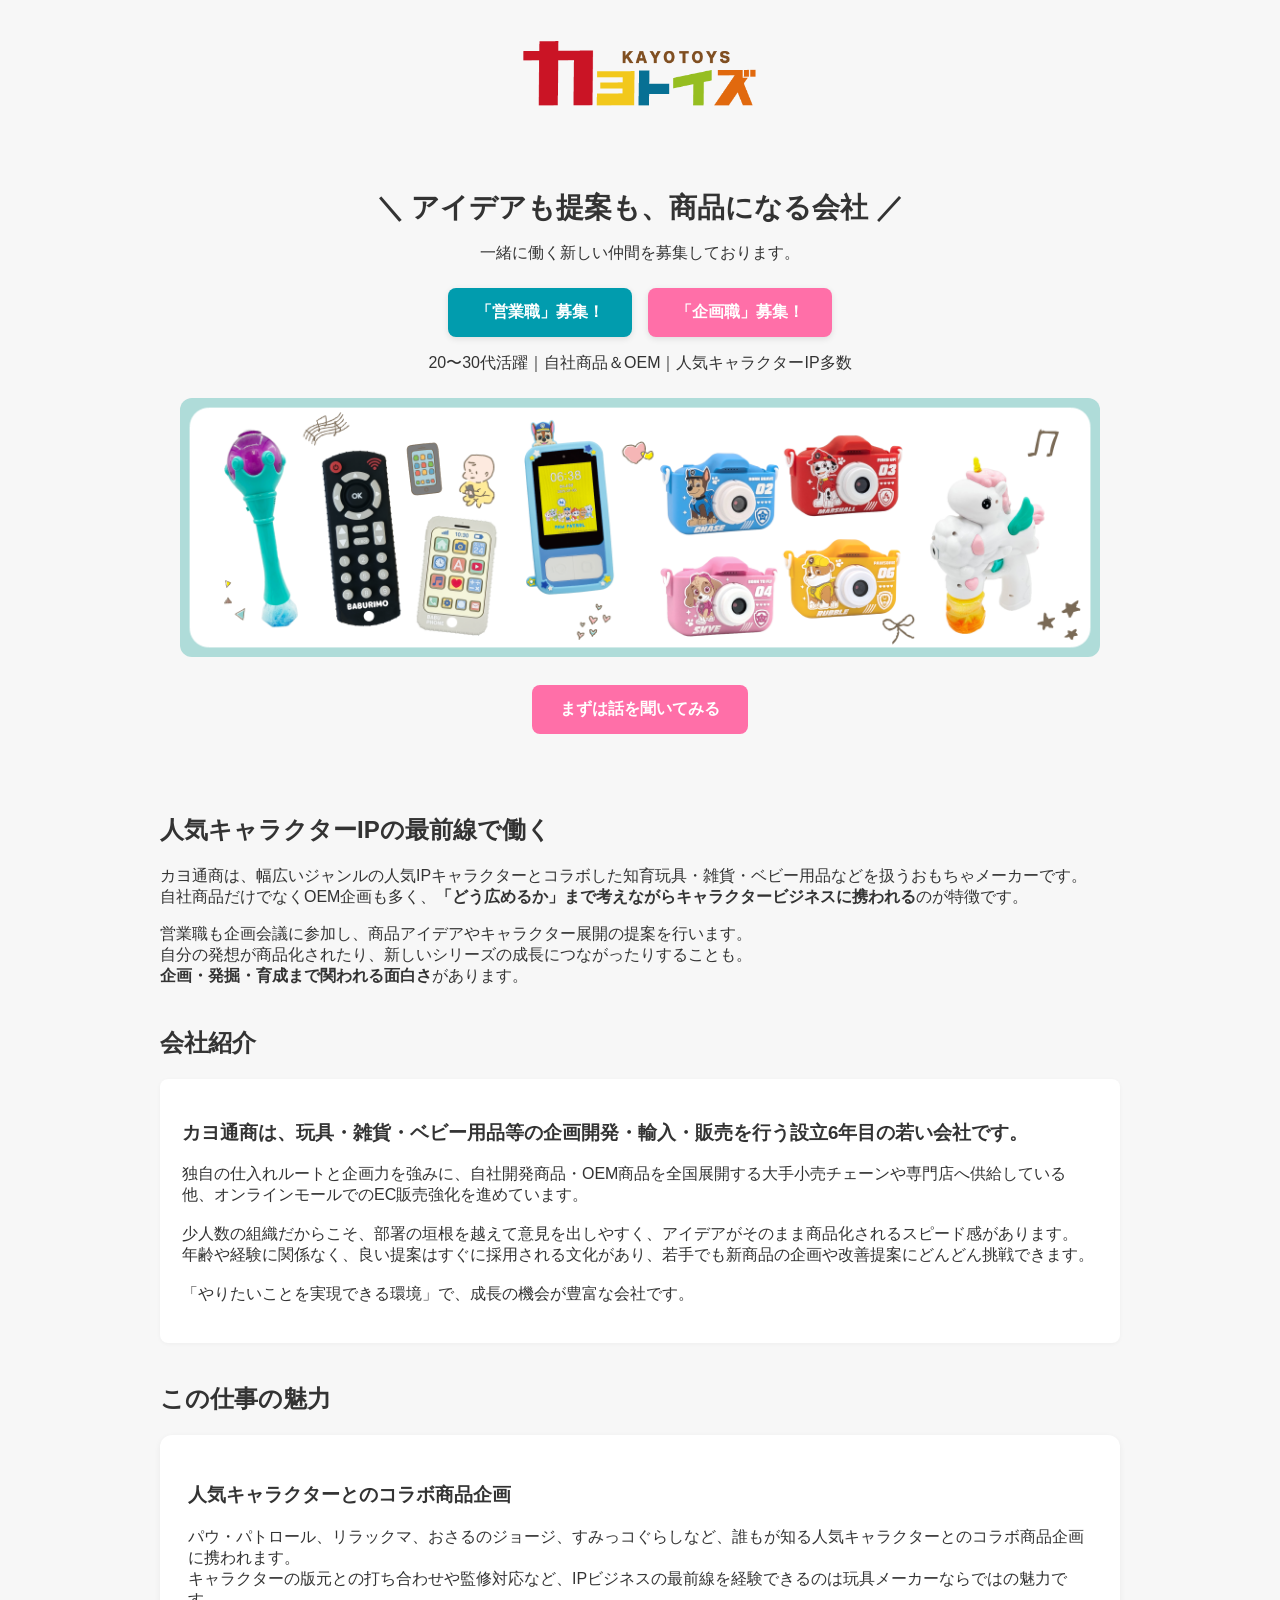
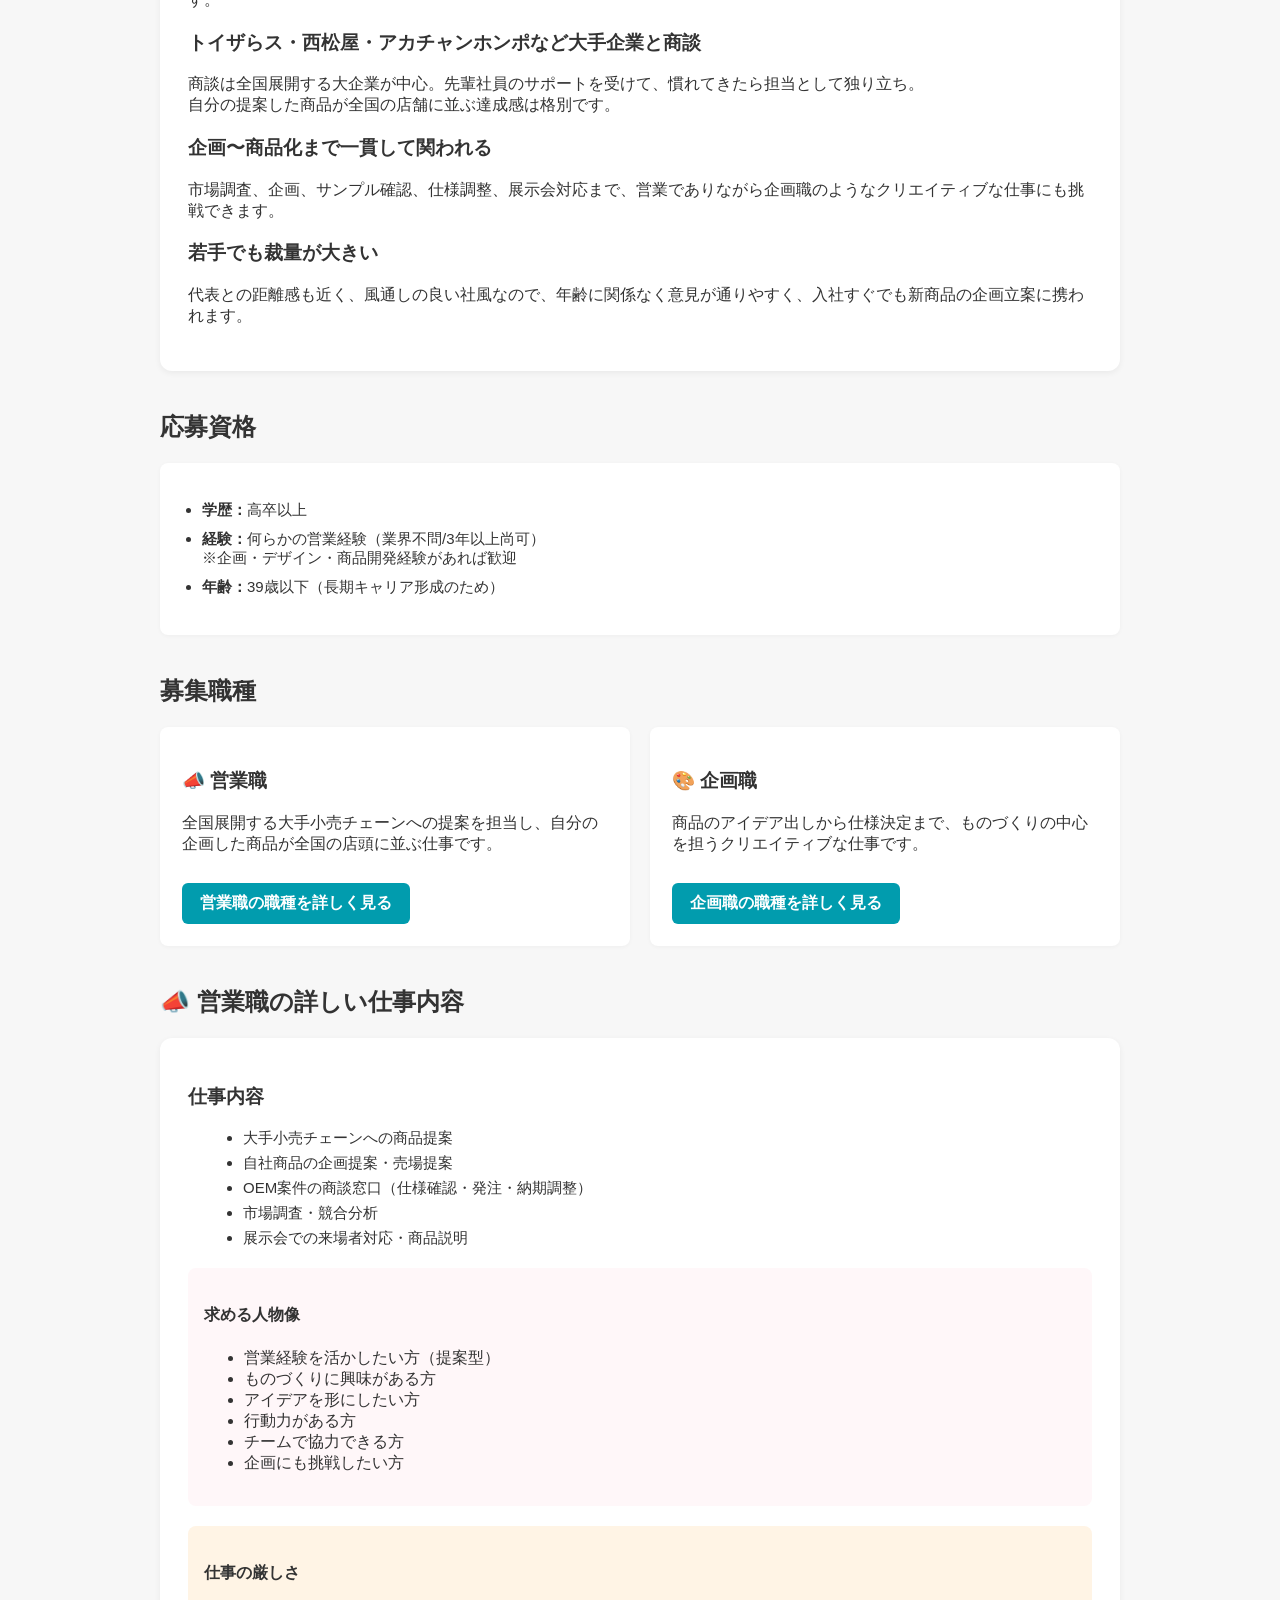
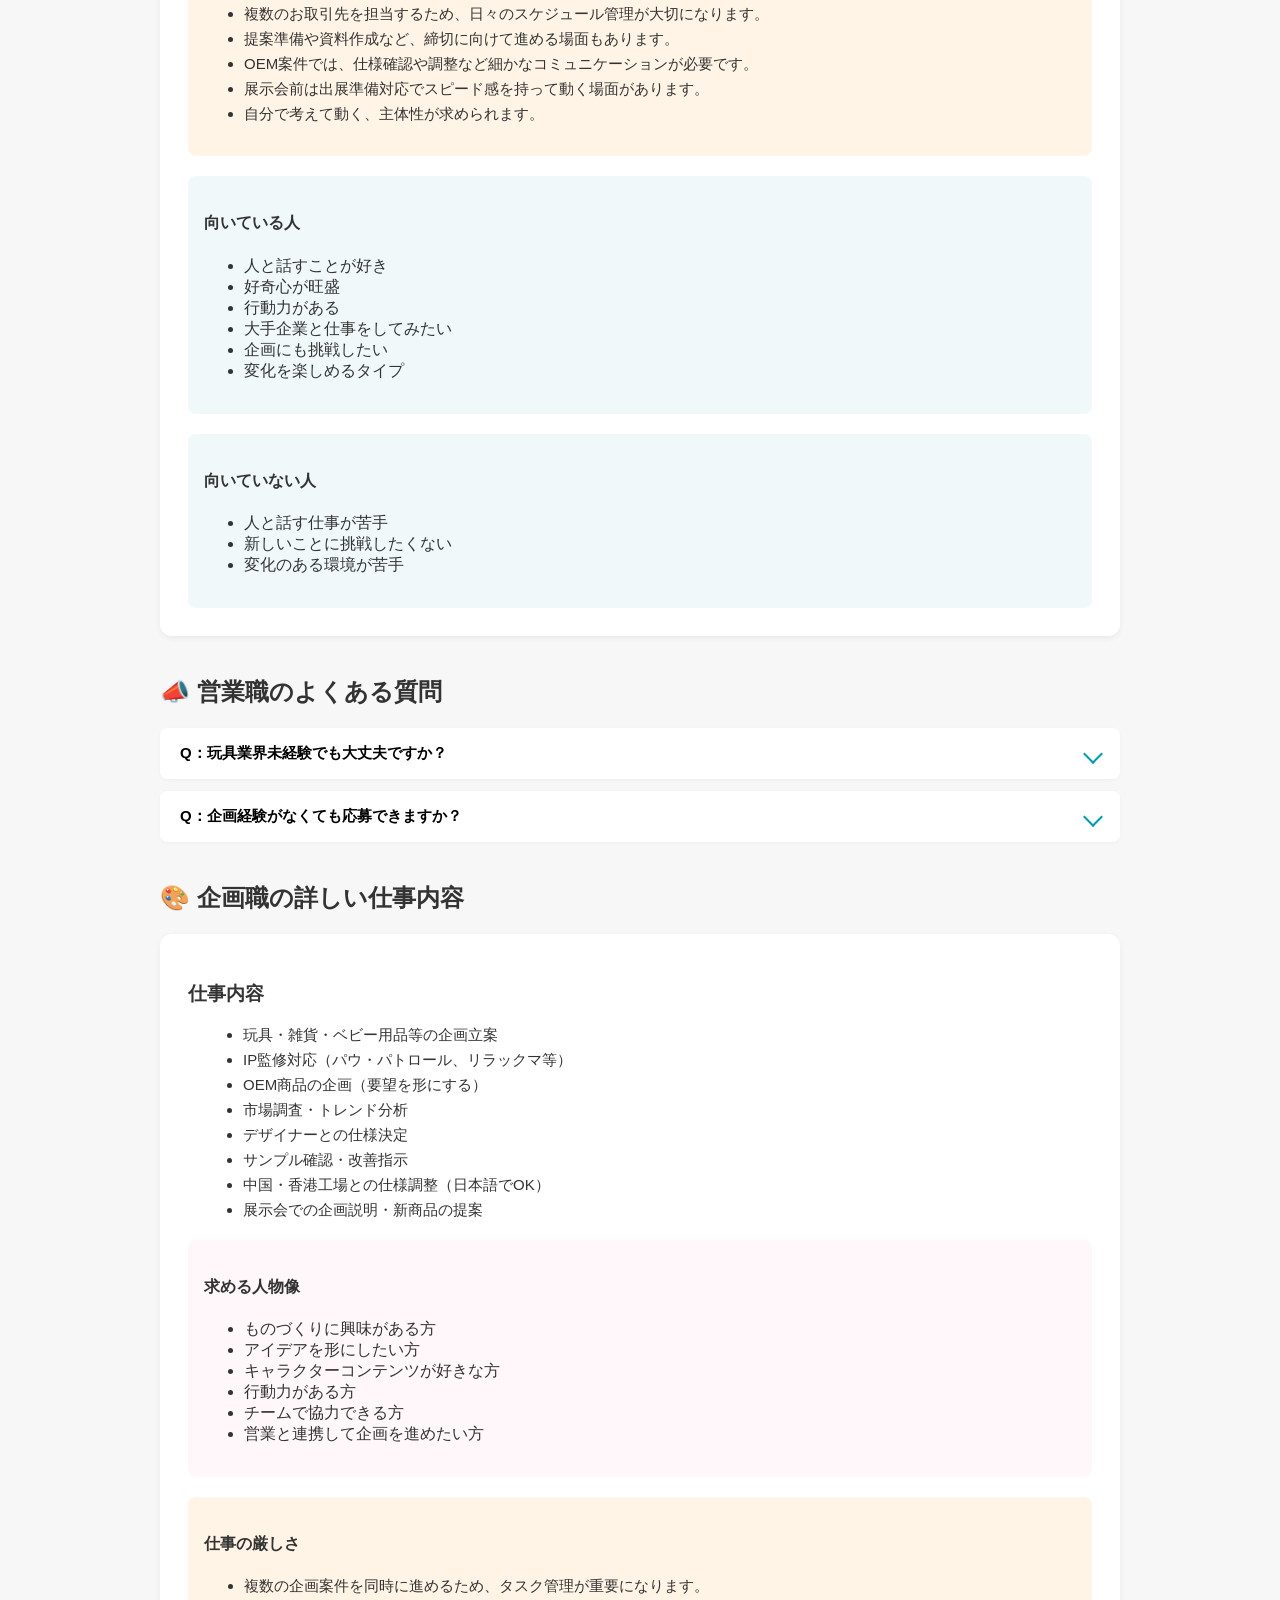
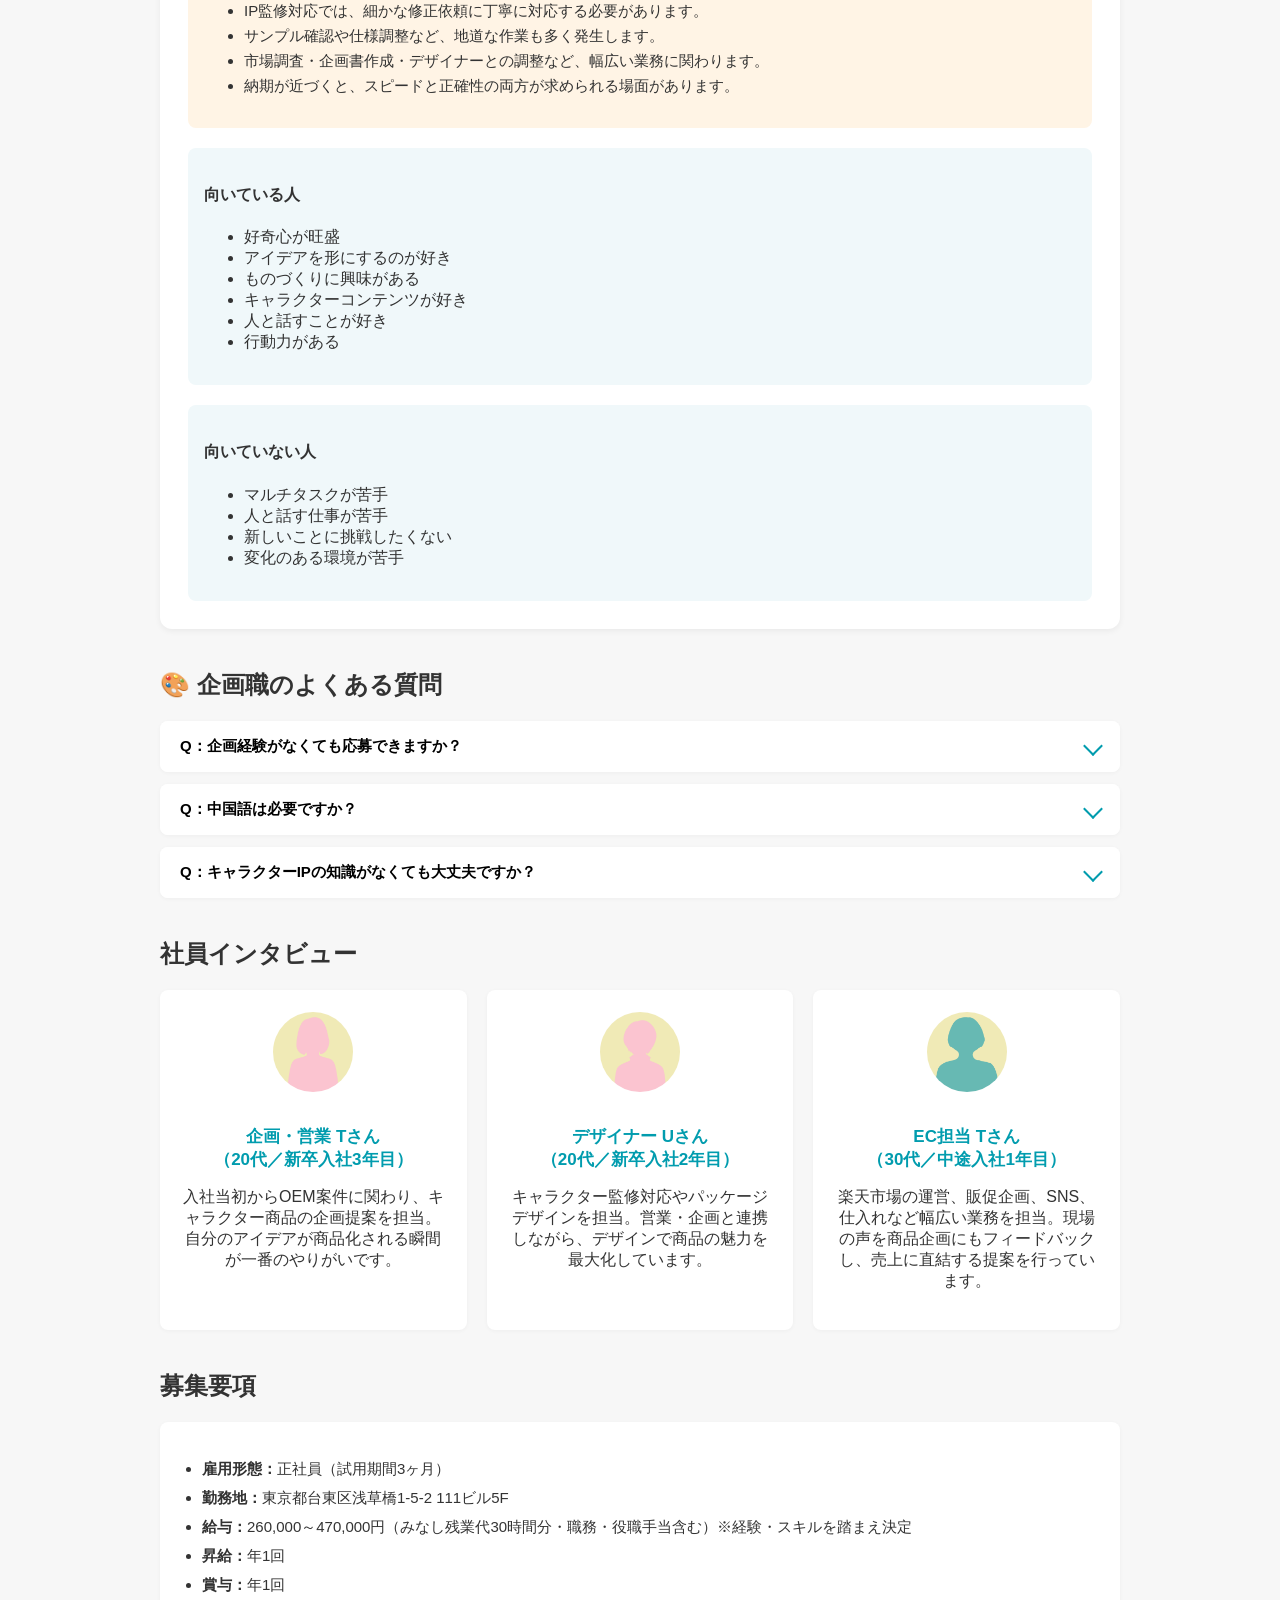
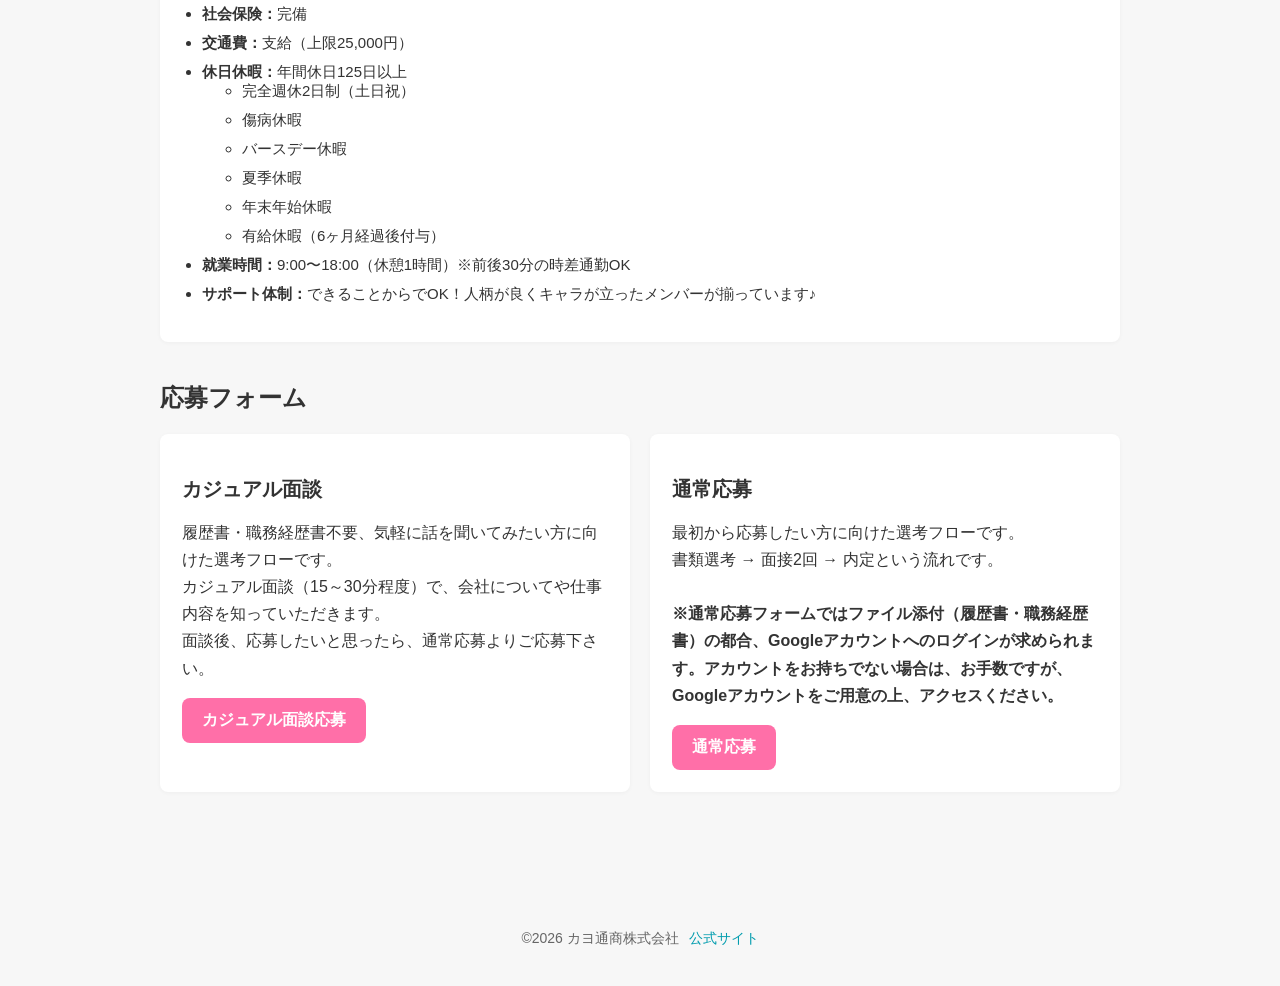
<file: index.html>
<!DOCTYPE html>
<html lang="ja">
<head>
  <meta charset="UTF-8">
  <meta name="viewport" content="width=device-width, initial-scale=1.0">
  <meta name="description" content="カヨ通商株式会社のキャリア採用・中途採用ページ。営業職・企画職を募集。自社商品・OEM・人気キャラクターIP多数。20〜30代が活躍するおもちゃ・知育玩具・ベビー用品メーカーです。">
  <title>営業職・企画職の採用｜カヨ通商株式会社（おもちゃ・知育玩具メーカー KAYO TOYS/カヨトイズ）</title>
  <link rel="stylesheet" href="style.css">
</head>

<body>

<div class="recruit-wrapper">

  <!-- 1 ロゴ -->
  <header class="recruit-header">
    <a href="https://kayo-trading.github.io/recruit/">
      <img src="img/kayo_logo.png" alt="カヨトイズ ロゴ" class="recruit-logo">
    </a>
  </header>

  <!-- 2〜5 ファーストビュー -->
  <section class="recruit-hero">
    <h1 class="recruit-hero-catch">＼ アイデアも提案も、商品になる会社 ／</h1>
    <p class="recruit-hero-sub">一緒に働く新しい仲間を募集しております。</p>

    <div class="recruit-hero-buttons">
      <a href="#sales-detail" class="recruit-hero-btn recruit-hero-btn--blue">「営業職」募集！</a>
      <a href="#planning-detail" class="recruit-hero-btn recruit-hero-btn--pink">「企画職」募集！</a>
    </div>

    <p class="recruit-hero-sub">20〜30代活躍｜自社商品＆OEM｜人気キャラクターIP多数</p>

    <div class="recruit-hero-image">
      <img src="img/hero_main.png" alt="カヨ通商株式会社のかわいいおもちゃ・玩具とキャリア採用・中途採用メインビジュアル">
    </div>

    <div class="recruit-hero-cta-wrap">
      <a href="#entry" class="recruit-hero-cta">まずは話を聞いてみる</a>
    </div>
  </section>

  <!-- ★ 人気IPアピール（追加） -->
  <section class="recruit-section">
    <h2 class="recruit-section-title">人気キャラクターIPの最前線で働く</h2>
    <p>
      カヨ通商は、幅広いジャンルの人気IPキャラクターとコラボした知育玩具・雑貨・ベビー用品などを扱うおもちゃメーカーです。<br>
      自社商品だけでなくOEM企画も多く、<strong>「どう広めるか」まで考えながらキャラクタービジネスに携われる</strong>のが特徴です。
    </p>
    <p>
      営業職も企画会議に参加し、商品アイデアやキャラクター展開の提案を行います。<br>
      自分の発想が商品化されたり、新しいシリーズの成長につながったりすることも。<br>
      <strong>企画・発掘・育成まで関われる面白さ</strong>があります。
    </p>
  </section>

  <!-- 会社紹介 -->
  <section class="recruit-section">
    <h2 class="recruit-section-title">会社紹介</h2>
    <div class="recruit-card">
      <h3>カヨ通商は、玩具・雑貨・ベビー用品等の企画開発・輸入・販売を行う設立6年目の若い会社です。</h3>
      <p>
        独自の仕入れルートと企画力を強みに、自社開発商品・OEM商品を全国展開する大手小売チェーンや専門店へ供給している他、オンラインモールでのEC販売強化を進めています。<br><br>
        少人数の組織だからこそ、部署の垣根を越えて意見を出しやすく、アイデアがそのまま商品化されるスピード感があります。<br>
        年齢や経験に関係なく、良い提案はすぐに採用される文化があり、若手でも新商品の企画や改善提案にどんどん挑戦できます。<br><br>
        「やりたいことを実現できる環境」で、成長の機会が豊富な会社です。
      </p>
    </div>
  </section>

  <!-- この仕事の魅力 -->
  <section class="recruit-section">
    <h2 class="recruit-section-title">この仕事の魅力</h2>

    <div class="recruit-job-card">
      <h3>人気キャラクターとのコラボ商品企画</h3>
      <p>
        パウ・パトロール、リラックマ、おさるのジョージ、すみっコぐらしなど、誰もが知る人気キャラクターとのコラボ商品企画に携われます。<br>
        キャラクターの版元との打ち合わせや監修対応など、IPビジネスの最前線を経験できるのは玩具メーカーならではの魅力です。
      </p>

      <h3>トイザらス・西松屋・アカチャンホンポなど大手企業と商談</h3>
      <p>
        商談は全国展開する大企業が中心。先輩社員のサポートを受けて、慣れてきたら担当として独り立ち。<br>
        自分の提案した商品が全国の店舗に並ぶ達成感は格別です。
      </p>

      <h3>企画〜商品化まで一貫して関われる</h3>
      <p>
        市場調査、企画、サンプル確認、仕様調整、展示会対応まで、営業でありながら企画職のようなクリエイティブな仕事にも挑戦できます。
      </p>

      <h3>若手でも裁量が大きい</h3>
      <p>
        代表との距離感も近く、風通しの良い社風なので、年齢に関係なく意見が通りやすく、入社すぐでも新商品の企画立案に携われます。
      </p>
    </div>
  </section>

  <!-- ★ 応募資格（共通） -->
  <section class="recruit-section">
    <h2 class="recruit-section-title">応募資格</h2>

    <div class="recruit-card">
      <ul class="recruit-list">
        <li><strong>学歴：</strong>高卒以上</li>
        <li><strong>経験：</strong>何らかの営業経験（業界不問/3年以上尚可）<br>※企画・デザイン・商品開発経験があれば歓迎</li>
        <li><strong>年齢：</strong>39歳以下（長期キャリア形成のため）</li>
      </ul>
    </div>
  </section>


  <!-- 募集職種概要 -->
  <section class="recruit-section">
    <h2 class="recruit-section-title">募集職種</h2>

    <div class="recruit-job-summary">
      <div class="recruit-job-summary-item">
        <h3>📣 営業職</h3>
        <p>全国展開する大手小売チェーンへの提案を担当し、自分の企画した商品が全国の店頭に並ぶ仕事です。</p>
        <a href="#sales-detail" class="recruit-job-summary-link">営業職の職種を詳しく見る</a>
      </div>

      <div class="recruit-job-summary-item">
        <h3>🎨 企画職</h3>
        <p>商品のアイデア出しから仕様決定まで、ものづくりの中心を担うクリエイティブな仕事です。</p>
        <a href="#planning-detail" class="recruit-job-summary-link">企画職の職種を詳しく見る</a>
      </div>
    </div>
  </section>

  <!-- 営業職カード -->
  <section class="recruit-section" id="sales-detail">
    <h2 class="recruit-section-title">📣 営業職の詳しい仕事内容</h2>

    <div class="recruit-job-card">
      <h3>仕事内容</h3>
      <ul class="recruit-job-list">
        <li>大手小売チェーンへの商品提案</li>
        <li>自社商品の企画提案・売場提案</li>
        <li>OEM案件の商談窓口（仕様確認・発注・納期調整）</li>
        <li>市場調査・競合分析</li>
        <li>展示会での来場者対応・商品説明</li>
      </ul>

      <!-- 求める人物像（営業） -->
      <div class="recruit-person-box">
        <h4>求める人物像</h4>
        <ul>
          <li>営業経験を活かしたい方（提案型）</li>
          <li>ものづくりに興味がある方</li>
          <li>アイデアを形にしたい方</li>
          <li>行動力がある方</li>
          <li>チームで協力できる方</li>
          <li>企画にも挑戦したい方</li>
        </ul>
      </div>

      <!-- 仕事の厳しさ（営業） -->
      <div class="recruit-hard-box">
        <h4>仕事の厳しさ</h4>
        <ul>
          <li>複数のお取引先を担当するため、日々のスケジュール管理が大切になります。</li>
          <li>提案準備や資料作成など、締切に向けて進める場面もあります。</li>
          <li>OEM案件では、仕様確認や調整など細かなコミュニケーションが必要です。</li>
          <li>展示会前は出展準備対応でスピード感を持って動く場面があります。</li>
          <li>自分で考えて動く、主体性が求められます。</li>
        </ul>
      </div>

      <!-- 向いている人／向いていない人 -->
      <div class="recruit-job-box">
        <h4>向いている人</h4>
        <ul>
          <li>人と話すことが好き</li>
          <li>好奇心が旺盛</li>
          <li>行動力がある</li>
          <li>大手企業と仕事をしてみたい</li>
          <li>企画にも挑戦したい</li>
          <li>変化を楽しめるタイプ</li>
        </ul>
      </div>

      <div class="recruit-job-box">
        <h4>向いていない人</h4>
        <ul>
          <li>人と話す仕事が苦手</li>
          <li>新しいことに挑戦したくない</li>
          <li>変化のある環境が苦手</li>
        </ul>
      </div

    </div>
  </section>

  <!-- 営業職FAQ -->
  <section class="recruit-section">
    <h2 class="recruit-section-title">📣 営業職のよくある質問</h2>

    <div class="recruit-accordion">
      <div class="recruit-accordion-item">
        <button class="recruit-accordion-btn">
          Q：玩具業界未経験でも大丈夫ですか？
          <span class="recruit-accordion-icon"></span>
        </button>
        <div class="recruit-accordion-content">
          <p>A：問題ありません。ほとんどの社員が業界未経験からスタートしています。</p>
        </div>
      </div>

      <div class="recruit-accordion-item">
        <button class="recruit-accordion-btn">
          Q：企画経験がなくても応募できますか？
          <span class="recruit-accordion-icon"></span>
        </button>
        <div class="recruit-accordion-content">
          <p>A：歓迎します。営業職でも企画に関わる機会が多く、入社後に学べます。</p>
        </div>
      </div>
    </div>
  </section>

  <!-- 企画職カード -->
  <section class="recruit-section" id="planning-detail">
    <h2 class="recruit-section-title">🎨 企画職の詳しい仕事内容</h2>

    <div class="recruit-job-card">
      <h3>仕事内容</h3>
      <ul class="recruit-job-list">
        <li>玩具・雑貨・ベビー用品等の企画立案</li>
        <li>IP監修対応（パウ・パトロール、リラックマ等）</li>
        <li>OEM商品の企画（要望を形にする）</li>
        <li>市場調査・トレンド分析</li>
        <li>デザイナーとの仕様決定</li>
        <li>サンプル確認・改善指示</li>
        <li>中国・香港工場との仕様調整（日本語でOK）</li>
        <li>展示会での企画説明・新商品の提案</li>
      </ul>

      <!-- 求める人物像（企画） -->
      <div class="recruit-person-box">
        <h4>求める人物像</h4>
        <ul>
          <li>ものづくりに興味がある方</li>
          <li>アイデアを形にしたい方</li>
          <li>キャラクターコンテンツが好きな方</li>
          <li>行動力がある方</li>
          <li>チームで協力できる方</li>
          <li>営業と連携して企画を進めたい方</li>
        </ul>
      </div>

      <!-- 仕事の厳しさ（企画） -->
      <div class="recruit-hard-box">
        <h4>仕事の厳しさ</h4>
        <ul>
          <li>複数の企画案件を同時に進めるため、タスク管理が重要になります。</li>
          <li>IP監修対応では、細かな修正依頼に丁寧に対応する必要があります。</li>
          <li>サンプル確認や仕様調整など、地道な作業も多く発生します。</li>
          <li>市場調査・企画書作成・デザイナーとの調整など、幅広い業務に関わります。</li>
          <li>納期が近づくと、スピードと正確性の両方が求められる場面があります。</li>
        </ul>
      </div>

      <!-- 向いている人／向いていない人 -->
      <div class="recruit-job-box">
        <h4>向いている人</h4>
        <ul>
          <li>好奇心が旺盛</li>
          <li>アイデアを形にするのが好き</li>
          <li>ものづくりに興味がある</li>
          <li>キャラクターコンテンツが好き</li>
          <li>人と話すことが好き</li>
          <li>行動力がある</li>
        </ul>
      </div>

      <div class="recruit-job-box">
        <h4>向いていない人</h4>
        <ul>
          <li>マルチタスクが苦手</li>
          <li>人と話す仕事が苦手</li>
          <li>新しいことに挑戦したくない</li>
          <li>変化のある環境が苦手</li>
        </ul>
      </div>

    </div>
  </section>

  <!-- 10 企画職FAQ -->
  <section class="recruit-section">
    <h2 class="recruit-section-title">🎨 企画職のよくある質問</h2>

    <div class="recruit-accordion">
      <div class="recruit-accordion-item">
        <button class="recruit-accordion-btn">
          Q：企画経験がなくても応募できますか？
          <span class="recruit-accordion-icon"></span>
        </button>
        <div class="recruit-accordion-content">
          <p>A：営業経験があれば歓迎します。企画は入社後に学べる環境です。</p>
        </div>
      </div>

      <div class="recruit-accordion-item">
        <button class="recruit-accordion-btn">
          Q：中国語は必要ですか？
          <span class="recruit-accordion-icon"></span>
        </button>
        <div class="recruit-accordion-content">
          <p>A：中国・香港スタッフとは日本語でコミュニケーションが取れます。</p>
        </div>
      </div>

      <div class="recruit-accordion-item">
        <button class="recruit-accordion-btn">
          Q：キャラクターIPの知識がなくても大丈夫ですか？
          <span class="recruit-accordion-icon"></span>
        </button>
        <div class="recruit-accordion-content">
          <p>A：興味があれば問題ありません。先輩社員がサポートします。</p>
        </div>
      </div>
    </div>
  </section>

  <!-- 11 社員インタビュー -->
  <section class="recruit-section">
    <h2 class="recruit-section-title">社員インタビュー</h2>

    <div class="recruit-three-col">

      <div class="recruit-col">
        <img src="img/icon_A.png" alt="企画/営業 Tさん" class="recruit-icon">
        <h3 class="recruit-icon-title">企画・営業 Tさん<br>（20代／新卒入社3年目）</h3>
        <p>入社当初からOEM案件に関わり、キャラクター商品の企画提案を担当。自分のアイデアが商品化される瞬間が一番のやりがいです。</p>
      </div>

      <div class="recruit-col">
        <img src="img/icon_B.png" alt="デザイナー Uさん" class="recruit-icon">
        <h3 class="recruit-icon-title">デザイナー Uさん<br>（20代／新卒入社2年目）</h3>
        <p>キャラクター監修対応やパッケージデザインを担当。営業・企画と連携しながら、デザインで商品の魅力を最大化しています。</p>
      </div>

      <div class="recruit-col">
        <img src="img/icon_C.png" alt="EC Tさん" class="recruit-icon">
        <h3 class="recruit-icon-title">EC担当 Tさん<br>（30代／中途入社1年目）</h3>
        <p>楽天市場の運営、販促企画、SNS、仕入れなど幅広い業務を担当。現場の声を商品企画にもフィードバックし、売上に直結する提案を行っています。</p>
      </div>

    </div>
  </section>

  <!-- 12 募集要項 -->
  <section class="recruit-section">
    <h2 class="recruit-section-title">募集要項</h2>

    <div class="recruit-card">
      <ul class="recruit-list">
        <li><strong>雇用形態：</strong>正社員（試用期間3ヶ月）</li>
        <li><strong>勤務地：</strong>東京都台東区浅草橋1-5-2 111ビル5F</li>
        <li><strong>給与：</strong>260,000～470,000円（みなし残業代30時間分・職務・役職手当含む）※経験・スキルを踏まえ決定</li>
        <li><strong>昇給：</strong>年1回</li>
        <li><strong>賞与：</strong>年1回</li>
        <li><strong>社会保険：</strong>完備</li>
        <li><strong>交通費：</strong>支給（上限25,000円）</li>
        <li><strong>休日休暇：</strong>年間休日125日以上  
          <ul>
            <li>完全週休2日制（土日祝）</li>
            <li>傷病休暇</li>
            <li>バースデー休暇</li>
            <li>夏季休暇</li>
            <li>年末年始休暇</li>
            <li>有給休暇（6ヶ月経過後付与）</li>
          </ul>
        </li>
        <li><strong>就業時間：</strong>9:00〜18:00（休憩1時間）※前後30分の時差通勤OK</li>
        <li><strong>サポート体制：</strong>できることからでOK！人柄が良くキャラが立ったメンバーが揃っています♪</li>
      </ul>
    </div>
  </section>

  <!-- 13 応募フォーム（2列カード） -->
  <section class="recruit-section" id="entry">
    <h2 class="recruit-section-title">応募フォーム</h2>

    <div class="recruit-entry-cards">

      <!-- カジュアル面談 -->
      <div class="recruit-entry-card">
        <h3>カジュアル面談</h3>
        <p>
          履歴書・職務経歴書不要、気軽に話を聞いてみたい方に向けた選考フローです。<br>
          カジュアル面談（15～30分程度）で、会社についてや仕事内容を知っていただきます。<br>
          面談後、応募したいと思ったら、通常応募よりご応募下さい。
        </p>

        <a href="https://docs.google.com/forms/d/e/1FAIpQLSeRjRHtatqXCQrYH2rYLNWP7q6jqspN0ZPMKdknqwQxF1H4yQ/viewform?usp=dialog" target="_blank" class="recruit-entry-btn">
          カジュアル面談応募
        </a>
      </div>

      <!-- 通常応募 -->
      <div class="recruit-entry-card">
        <h3>通常応募</h3>
        <p>
          最初から応募したい方に向けた選考フローです。<br>
          書類選考 → 面接2回 → 内定という流れです。<br><br>
          <b>※通常応募フォームではファイル添付（履歴書・職務経歴書）の都合、Googleアカウントへのログインが求められます。アカウントをお持ちでない場合は、お手数ですが、Googleアカウントをご用意の上、アクセスください。</b>
        </p>

        <a href="https://docs.google.com/forms/d/e/1FAIpQLSdWBcS-CcsXR3FE0sm-ChhaIYlipD2BWMWzk8GUBcuDucqCXw/viewform?usp=dialog" target="_blank" class="recruit-entry-btn">
          通常応募
        </a>
      </div>

    </div>
  </section>

</div>

<footer class="recruit-footer">
  <p>
    ©2026 カヨ通商株式会社  
    <a href="https://kayo-trading.com/" target="_blank" rel="noopener">公式サイト</a>
  </p>
</footer>

<a href="#" class="recruit-top-btn">▲ TOPに戻る</a>

<script src="script.js"></script>

</body>
</html>
</file>
<file: style.css>
/* ===========================
   recruit専用デザイン（完全版）
=========================== */

/* 全体 */
body {
  font-family: "Noto Sans JP", sans-serif;
  background: #f7f7f7;
  color: #333;
  margin: 0;
}

/* PC幅調整 */
.recruit-wrapper {
  max-width: 960px;
  margin: 0 auto;
  padding: 20px;
}

/* ロゴ */
.recruit-logo {
  width: 240px;
  display: block;
  margin: 20px auto;
}

@media (max-width: 768px) {
  .recruit-logo {
    width: 180px;
  }
}

/* HERO */
.recruit-hero {
  text-align: center;
  padding: 40px 20px;
}

.recruit-hero-catch {
  font-size: 28px;
  font-weight: 700;
  margin-bottom: 12px;
}

.recruit-hero-sub {
  font-size: 16px;
  margin-bottom: 24px;
}

.recruit-hero-image img {
  width: 100%;
  border-radius: 12px;
  margin-bottom: 24px;
}

.recruit-hero-cta-wrap {
  text-align: center;
}

.recruit-hero-cta {
  display: inline-block;
  background: #FF6FA8;
  color: #fff;
  padding: 14px 28px;
  border-radius: 8px;
  font-weight: 700;
  text-decoration: none;
}

.recruit-hero-cta:hover {
  background: #019CAE;
}

@media (max-width: 768px) {
  .recruit-hero-cta {
    width: 100%;
    box-sizing: border-box;
  }
}

/* セクション */
.recruit-section {
  margin: 40px 0;
}

.recruit-section-title {
  font-size: 24px;
  font-weight: 700;
  margin-bottom: 20px;
}

/* 募集職種概要 */
.recruit-job-summary {
  display: flex;
  gap: 20px;
}

.recruit-job-summary-item {
  flex: 1;
  background: #fff;
  padding: 22px;
  border-radius: 8px;
  box-shadow: 0 1px 4px rgba(0,0,0,0.04);
}

.recruit-job-summary-link {
  display: inline-block;
  margin-top: 12px;
  background: #019CAE;
  color: #fff;
  padding: 10px 18px;
  border-radius: 6px;
  text-decoration: none;
  font-weight: 700;
}

.recruit-job-summary-link:hover {
  background: #FF6FA8;
}

@media (max-width: 768px) {
  .recruit-job-summary {
    flex-direction: column;
  }
}

/* 職種カード */
.recruit-job-card {
  background: #fff;
  padding: 28px;
  border-radius: 12px;
  box-shadow: 0 2px 6px rgba(0,0,0,0.06);
}

.recruit-job-list {
  padding-left: 55px;
}

.recruit-job-list li {
  margin-bottom: 6px;
  font-size: 15px;
}

/* マイナビ風囲み */
.recruit-job-box {
  background: #f0f8fa;
  padding: 16px;
  border-radius: 8px;
  margin-top: 20px;
  border-left: none; /* ← 装飾削除 */
}

/* 求める人物像 */
.recruit-person-box {
  background: #fff7f9;
  padding: 16px;
  border-radius: 8px;
  margin-top: 20px;
  border-left: none; /* ← 装飾削除 */
}

/* FAQ */
.recruit-accordion-item {
  background: #fff;
  border-radius: 8px;
  margin-bottom: 12px;
  box-shadow: 0 1px 4px rgba(0,0,0,0.04);
  overflow: hidden;
}

.recruit-accordion-btn {
  width: 100%;
  padding: 16px 20px;
  font-size: 15px;
  font-weight: 600;
  text-align: left;
  cursor: pointer;
  position: relative;
  background: #fff;
  border: none;
}

.recruit-accordion-icon {
  position: absolute;
  right: 20px;
  top: 50%;
  width: 12px;
  height: 12px;
  border-right: 2px solid #019CAE;
  border-bottom: 2px solid #019CAE;
  transform: translateY(-50%) rotate(45deg);
  transition: 0.3s;
}

.recruit-accordion-item.active .recruit-accordion-icon {
  transform: translateY(-50%) rotate(-135deg);
}

.recruit-accordion-content {
  max-height: 0;
  overflow: hidden;
  transition: max-height 0.3s ease;
  padding: 0 20px;
}

.recruit-accordion-content p {
  padding: 14px 0 18px;
}

/* 社員インタビュー */
.recruit-three-col {
  display: flex;
  gap: 20px;
}

.recruit-col {
  flex: 1;
  background: #fff;
  padding: 22px;
  border-radius: 8px;
  box-shadow: 0 1px 4px rgba(0,0,0,0.04);
  text-align: center;
}

.recruit-icon {
  width: 80px;
  height: 80px;
  border-radius: 50%;
  margin-bottom: 12px;
}

.recruit-icon-title {
  font-size: 17px;
  font-weight: 700;
  color: #019CAE;
  margin-bottom: 8px;
}

@media (max-width: 768px) {
  .recruit-three-col {
    flex-direction: column;
  }
}

/* 募集要項 */
.recruit-card {
  background: #fff;
  padding: 22px;
  border-radius: 8px;
  box-shadow: 0 1px 4px rgba(0,0,0,0.04);
}

.recruit-list {
  padding-left: 20px;
}

.recruit-list li {
  margin-bottom: 10px;
  font-size: 15px;
}

/* 応募フォーム（2列カード） */
.recruit-entry-cards {
  display: flex;
  gap: 20px;
}

.recruit-entry-card {
  flex: 1;
  background: #fff;
  padding: 22px;
  border-radius: 8px;
  box-shadow: 0 1px 4px rgba(0,0,0,0.04);
}

.recruit-entry-card h3 {
  font-size: 20px;
  margin-bottom: 12px;
}

.recruit-entry-card p {
  margin-bottom: 16px;
  line-height: 1.7;
}

.recruit-entry-btn {
  display: inline-block;
  background: #FF6FA8;
  color: #fff;
  padding: 12px 20px;
  border-radius: 8px;
  font-weight: 700;
  text-decoration: none;
}

.recruit-entry-btn:hover {
  background: #019CAE;
}

@media (max-width: 768px) {
  .recruit-entry-cards {
    flex-direction: column;
  }
  .recruit-entry-btn {
    width: 100%;
    box-sizing: border-box;
  }
}

/* 仕事の厳しさ（最終版） */
.recruit-hard-box {
  background: #FFF4E5;
  padding: 16px;
  border-radius: 8px;
  margin-top: 20px;
  border-left: none; /* ← 装飾削除でスッキリ */
}


.recruit-hard-box li {
  margin-bottom: 6px;
  font-size: 15px;
}


/* フッター */
.recruit-footer {
  text-align: center;
  padding: 24px 0;
  margin-top: 40px;
  color: #666;
  font-size: 14px;
}

.recruit-footer a {
  color: #019CAE;
  text-decoration: none;
  margin-left: 6px;
}

.recruit-footer a:hover {
  color: #FF6FA8;
}

/* HEROボタン */
.recruit-hero-buttons {
  display: flex;
  justify-content: center;
  gap: 16px;
  margin-top: 20px;
}

.recruit-hero-btn {
  display: inline-block;
  padding: 14px 28px;
  border-radius: 8px;
  font-weight: 700;
  color: #fff;
  text-decoration: none;
  font-size: 16px;
  box-shadow: 0 2px 6px rgba(0,0,0,0.1);
  transition: 0.3s;
}

.recruit-hero-btn--blue {
  background: #019CAE;
}

.recruit-hero-btn--blue:hover {
  background: #007C8A;
}

.recruit-hero-btn--pink {
  background: #FF6FA8;
}

.recruit-hero-btn--pink:hover {
  background: #E85C94;
}

@media (max-width: 768px) {
  .recruit-hero-buttons {
    flex-direction: column;
    gap: 12px;
  }
  .recruit-hero-btn {
    width: 100%;
    box-sizing: border-box;
  }
}

/* TOPに戻るボタン（ふわっと表示） */
.recruit-top-btn {
  position: fixed;
  right: 20px;
  bottom: 20px;
  background: #FF6FA8;
  color: #fff;
  padding: 12px 18px;
  border-radius: 30px;
  font-weight: 700;
  text-decoration: none;
  font-size: 14px;
  box-shadow: 0 3px 8px rgba(0,0,0,0.15);
  opacity: 0;
  pointer-events: none;
  transform: translateY(20px);
  transition: opacity 0.4s ease, transform 0.4s ease;
}

.recruit-top-btn.show {
  opacity: 1;
  pointer-events: auto;
  transform: translateY(0);
}

.recruit-top-btn:hover {
  background: #019CAE;
  transform: translateY(-3px);
}



@media (max-width: 768px) {

  /* セクション余白を以前の40pxに戻す */
  .recruit-section {
    margin: 40px 0;
  }

  /* カード内余白を以前の標準値に戻す */
  .recruit-card,
  .recruit-job-card,
  .recruit-entry-card {
    padding: 22px;
  }

  /* フォントサイズを標準に戻す */
  body {
    font-size: 15px;
  }

  /* 見出しサイズも以前のままに戻す */
  .recruit-section-title {
    font-size: 24px;
  }
}
</file>
